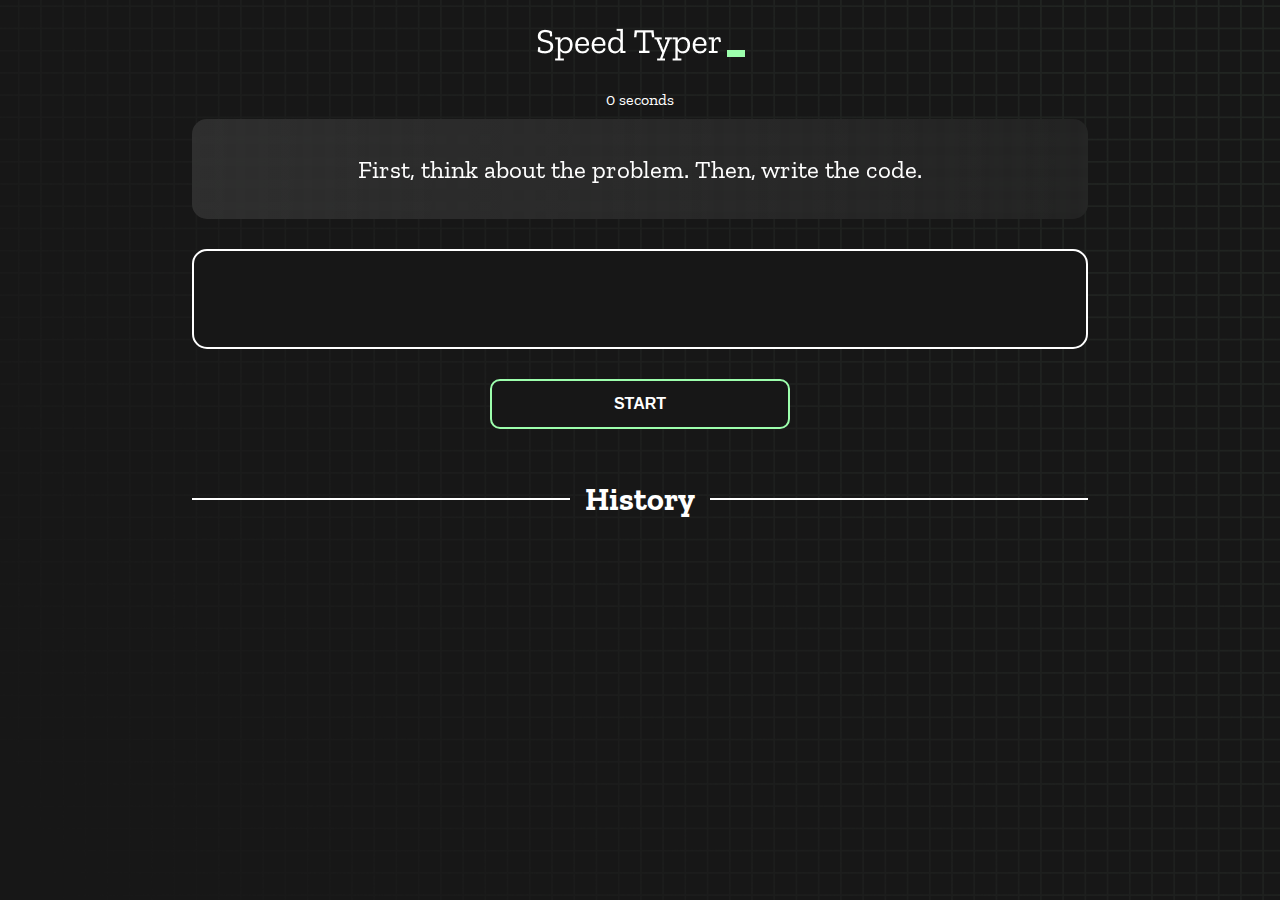
<file: index.html>
<!DOCTYPE html>
<html lang="en">

<head>
  <meta charset="UTF-8" />
  <meta http-equiv="X-UA-Compatible" content="IE=edge" />
  <meta name="viewport" content="width=device-width, initial-scale=1.0" />
  <title>Speed Monster</title>
  <link rel="stylesheet" href="styles.css" />
  <link rel="preconnect" href="https://fonts.googleapis.com" />
  <link rel="preconnect" href="https://fonts.gstatic.com" crossorigin />
  <link href="https://fonts.googleapis.com/css2?family=Zilla+Slab:wght@300;400;500&display=swap" rel="stylesheet" />
  <!-- bootstrap link -->
  <!-- <link href="https://cdn.jsdelivr.net/npm/bootstrap@5.2.1/dist/css/bootstrap.min.css" rel="stylesheet"
    integrity="sha384-iYQeCzEYFbKjA/T2uDLTpkwGzCiq6soy8tYaI1GyVh/UjpbCx/TYkiZhlZB6+fzT" crossorigin="anonymous"> -->
</head>

<body>
  <h1 class="title"><img src="./logo.png" /></h1>
  <div id="show-time">0 seconds</div>

  <div class="box-container">
    <div id="question"></div>

    <div id="display" class="inactive"></div>

    <div class="buttons">
      <button id="starts">START</button>
    </div>

    <div class="divider-container">
      <div class="line"></div>
      <h1 class="title2">History</h1>
      <div class="line"></div>
    </div>
    <div id="histories"></div>
  </div>

  <div id="countdown"></div>
  <div id="modal-background" class="hidden"></div>
  <div id="result" class="hidden"></div>

  <script src="./history.js"></script>
  <script src="./script.js"></script>
  <!-- bootstrap js link -->
  <!-- <script src="https://cdn.jsdelivr.net/npm/bootstrap@5.2.1/dist/js/bootstrap.bundle.min.js"
    integrity="sha384-u1OknCvxWvY5kfmNBILK2hRnQC3Pr17a+RTT6rIHI7NnikvbZlHgTPOOmMi466C8"
    crossorigin="anonymous"></script> -->
</body>

</html>
</file>
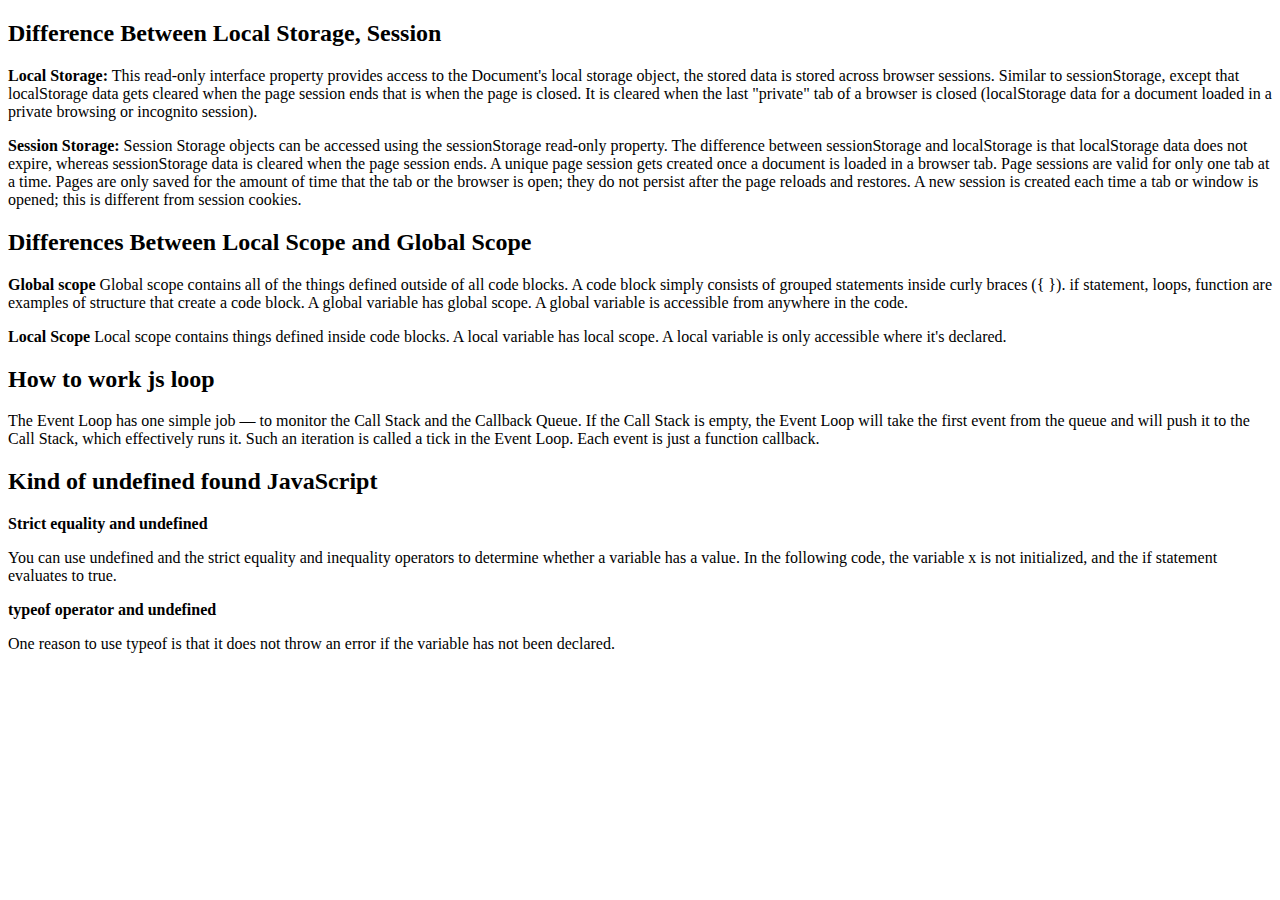
<file: blog.html>
<!DOCTYPE html>
<html lang="en">

<head>
    <meta charset="UTF-8">
    <meta http-equiv="X-UA-Compatible" content="IE=edge">
    <meta name="viewport" content="width=device-width, initial-scale=1.0">
    <title>Blog</title>
    <!-- bootstrap link -->
    <link href="https://cdn.jsdelivr.net/npm/bootstrap@5.2.1/dist/css/bootstrap.min.css" rel="stylesheet"
        integrity="sha384-iYQeCzEYFbKjA/T2uDLTpkwGzCiq6soy8tYaI1GyVh/UjpbCx/TYkiZhlZB6+fzT" crossorigin="anonymous">
</head>

<body class="bg-secondary">
    <main class="container mt-5 bg-dark text-white p-5 rounded">
        <div>
            <div class="border border-5 p-3 rounded">
                <h2>Difference Between Local Storage, Session</h2>
                <p class="mt-4"><strong>Local Storage:</strong> This read-only interface property provides access to the
                    Document's local storage
                    object, the stored data is stored across browser sessions. Similar to sessionStorage, except
                    that localStorage data gets cleared when the page session ends that is when the page is
                    closed. It is cleared when the last "private" tab of a browser is closed (localStorage data for
                    a document loaded in a private browsing or incognito session).</p>
                <p><strong>Session Storage:</strong> Session Storage objects can be accessed using the
                    sessionStorage read-only property. The difference between sessionStorage and localStorage is
                    that localStorage data does not expire, whereas sessionStorage data is cleared when the page
                    session ends.

                    A unique page session gets created once a document is loaded in a browser tab. Page sessions are
                    valid for only one tab at a time. Pages are only saved for the amount of time that the tab or
                    the browser is open; they do not persist after the page reloads and restores. A new session is
                    created each time a tab or window is opened; this is different from session cookies.</p>
            </div>
            <div class="border border-5 p-3 rounded mt-3">
                <h2>Differences Between Local Scope and Global Scope</h2>
                <p class="mt-4"><strong>Global scope </strong>Global scope contains all of the things defined outside of
                    all code
                    blocks. A code block simply consists of grouped statements inside curly braces ({ }). if statement,
                    loops, function are examples of structure that create a code block. A global variable has global
                    scope. A global variable is accessible from anywhere in the code.</p>
                <p><strong>Local Scope</strong> Local scope contains things defined inside code blocks. A local variable
                    has local scope.
                    A local variable is only accessible where it's declared.
                </p>
            </div>

            <div class=" border border-5 p-3 rounded mt-3">
                <h2>How to work js loop </h2>
                <p class="mt-4">The Event Loop has one simple job — to monitor the Call Stack and the Callback Queue. If
                    the Call
                    Stack is empty, the Event Loop will take the first event from the queue and will push it to the Call
                    Stack, which effectively runs it.

                    Such an iteration is called a tick in the Event Loop. Each event is just a function callback.</p>
            </div>

            <div class="border border-5 p-3 rounded mt-3">
                <h2>Kind of undefined found JavaScript</h2>
                <p class="mt-4">
                    <b>Strict equality and undefined</b>
                </p>
                <p>You can use undefined and the strict equality and inequality operators to determine whether a
                    variable has a value. In the following code, the variable x is not initialized, and the if statement
                    evaluates to true.</p>
                <p><b>typeof operator and undefined</b></p>
                <p>One reason to use typeof is that it does not throw an error if the variable has not been declared.
                </p>
            </div>
            <div></div>
            <div></div>
        </div>
    </main>
    <!-- JavaScript Bundle with Popper -->
    <script src=" https://cdn.jsdelivr.net/npm/bootstrap@5.2.1/dist/js/bootstrap.bundle.min.js"
        integrity="sha384-u1OknCvxWvY5kfmNBILK2hRnQC3Pr17a+RTT6rIHI7NnikvbZlHgTPOOmMi466C8" crossorigin="anonymous">
        </script>
</body>

</html>
</file>
<file: styles.css>
* {
  padding: 0;
  margin: 0;
  box-sizing: border-box;
}

body {
  background-image: url("./bg.png");
  background-size: cover;
  background-position: left top;
  font-family: "Zilla Slab", serif;
}

.box-container {
  width: 70%;
  margin: 0 auto;
}

#question {
  height: 100px;
  display: flex;
  align-items: center;
  justify-content: center;
  color: white;
  font-size: 25px;
  border-radius: 15px;
  background: rgb(255, 255, 255);
  background: linear-gradient(92.49deg,
      rgba(255, 255, 255, 0.1) 0.18%,
      rgba(255, 255, 255, 0.05) 99.85%);
  backdrop-filter: blur(5px);
  margin-bottom: 30px;
}

#display {
  height: 100px;
  display: flex;
  flex-wrap: wrap;
  align-items: center;
  padding-left: 5rem;
  color: white;
  font-size: 32px;
  background-color: #171717;
  border: 2px solid #9dffad;
  border-radius: 15px;
}

#countdown {
  position: fixed;
  height: 100vh;
  width: 100vw;
  background-color: rgba(0, 0, 0, 0.8);
  top: 0;
  left: 0;
  display: flex;
  align-items: center;
  justify-content: center;
  font-size: 3rem;
  color: white;
  display: none;
}

#result {
  /* position: absolute;
  top: 10%;
  left: 10%;
  transform: translate(-50%, -50%); */
  position: absolute;
  left: 50%;
  top: 50%;
  transform: translate(-50%, -50%);
  height: 250px;
  width: 400px;
  background-color: #171717;
  border-radius: 15px;
  border: 2px solid #9dffad;
  color: white;
  text-align: center;
  padding: 2rem;
}

#show-time {
  text-align: center;
  color: white;
  margin: 10px 0;
}

.green {
  color: #9dffad;
}

.red {
  color: #eb6565;
}

.bold {
  font-weight: 700;
}

.inactive {
  border: 2px solid white !important;
}

.hidden {
  display: none;
}

.title {
  text-align: center;
  color: white;
  margin: 20px 0;
}

.divider-container {
  height: 80px;
  display: flex;
  justify-content: center;
  align-items: center;
  gap: 15px;
  margin: 0 auto;
}

.line {
  height: 2px;
  background: white;
  width: 100%;
}

.title2 {
  color: white;
  display: block;
}

.buttons {
  display: flex;
  justify-content: center;
  margin: 30px 0;
}

button {
  padding: 10px 20px;
  border: none;
  font-size: 16px;
  font-weight: bold;
  width: 300px;
  height: 50px;
  color: white;
  background-color: #171717;
  border-radius: 10px;
  border: 2px solid #9dffad;
  cursor: pointer;
}

#histories {
  display: flex;
  flex-wrap: wrap;
  justify-content: space-around;
}

.card {
  width: 100%;
  height: 100%;
  padding: 50px;
  justify-content: space-between;
  align-items: center;
  padding: 20px 30px;
  color: white;
  border-radius: 15px;
  /* background-color: #171717; */
  background: linear-gradient(92.49deg,
      rgba(255, 255, 255, 0.1) 0.18%,
      rgba(255, 255, 255, 0.05) 99.85%);
  backdrop-filter: blur(5px);
  margin-bottom: 30px;
}

#modal-background {
  background: rgb(255, 255, 255);
  background: linear-gradient(92.49deg,
      rgba(255, 255, 255, 0.1) 0.18%,
      rgba(255, 255, 255, 0.05) 99.85%);
  backdrop-filter: blur(5px);
  height: 100vh;
  width: 100%;
  position: fixed;
  top: 0;
}

@media only screen and (max-width: 700px) {
  .box-container {
    padding: 0 20px;
    width: 100%;
  }

  .card {
    flex-direction: column;

  }
}

@media screen and (min-width: 992px) {
  #histories {
    display: grid;
    grid-template-columns: repeat(3, 1fr);
    gap: 20px;
  }
}
</file>
